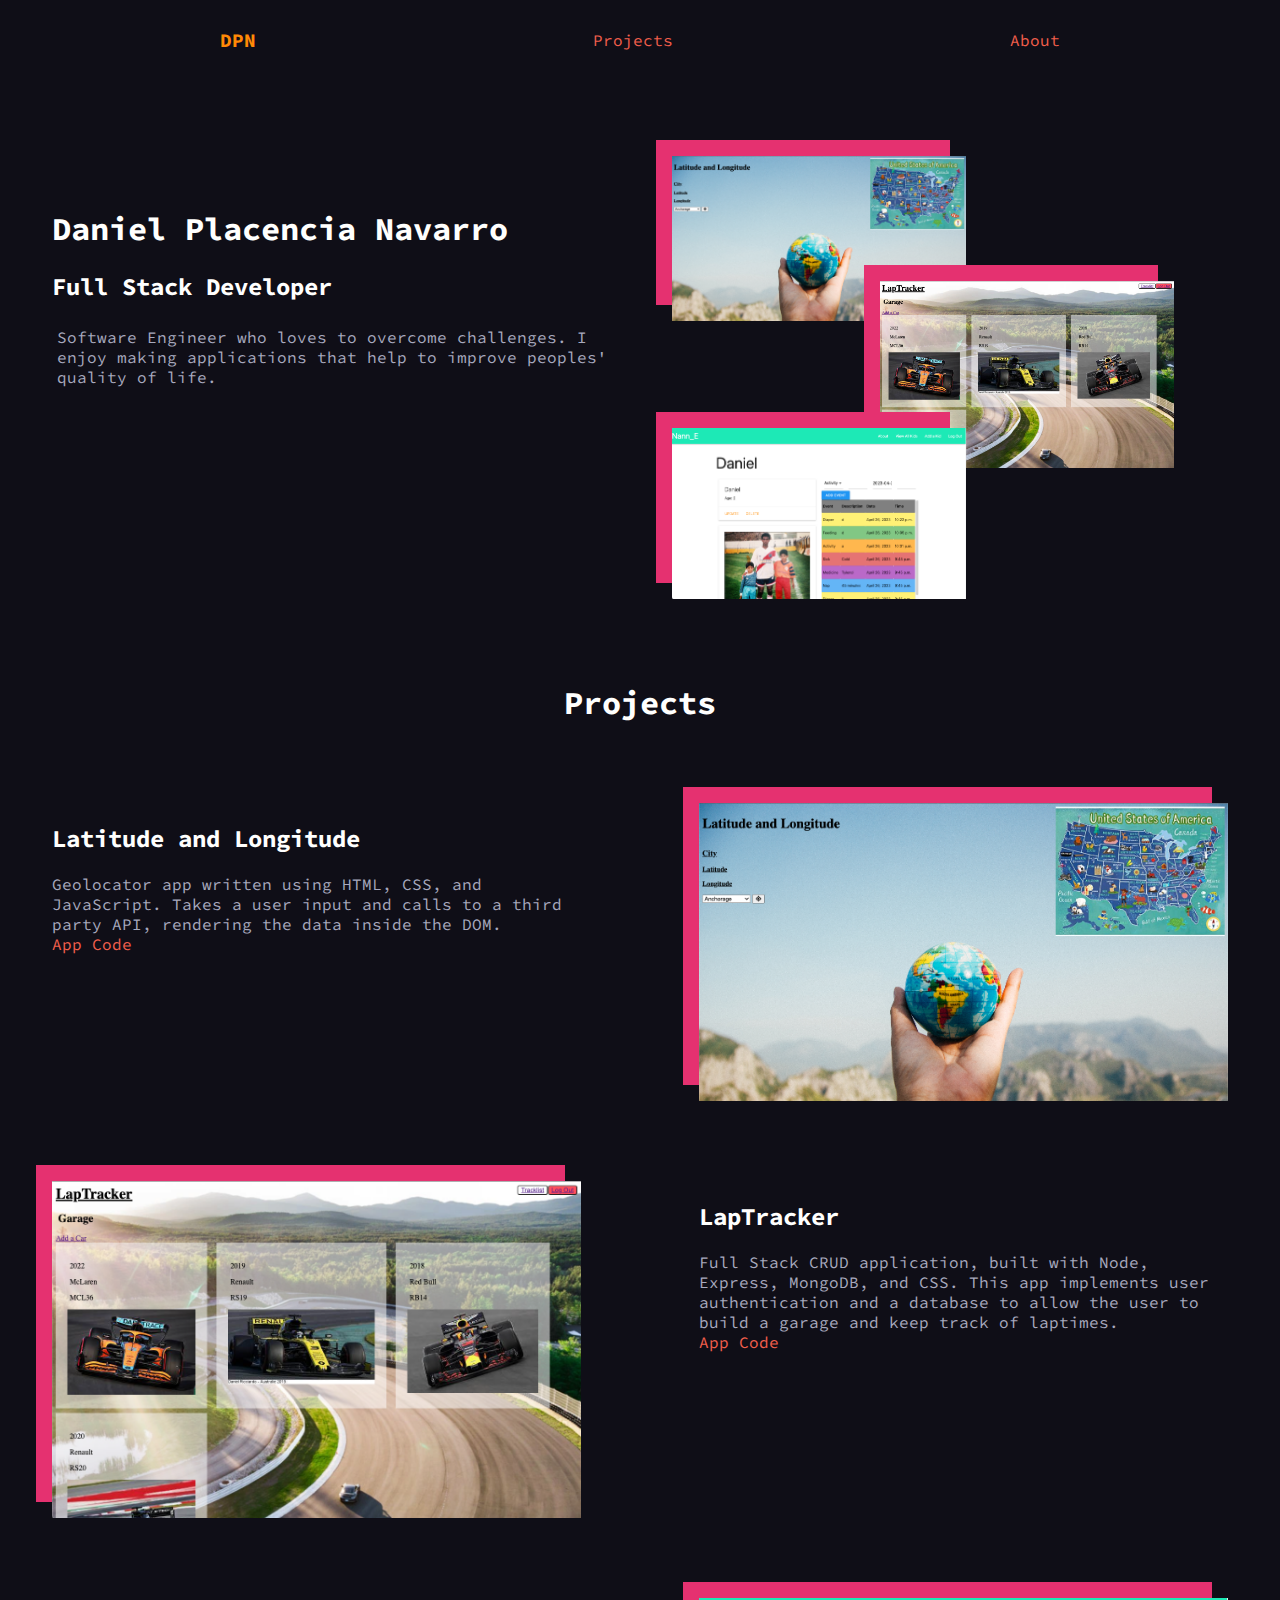
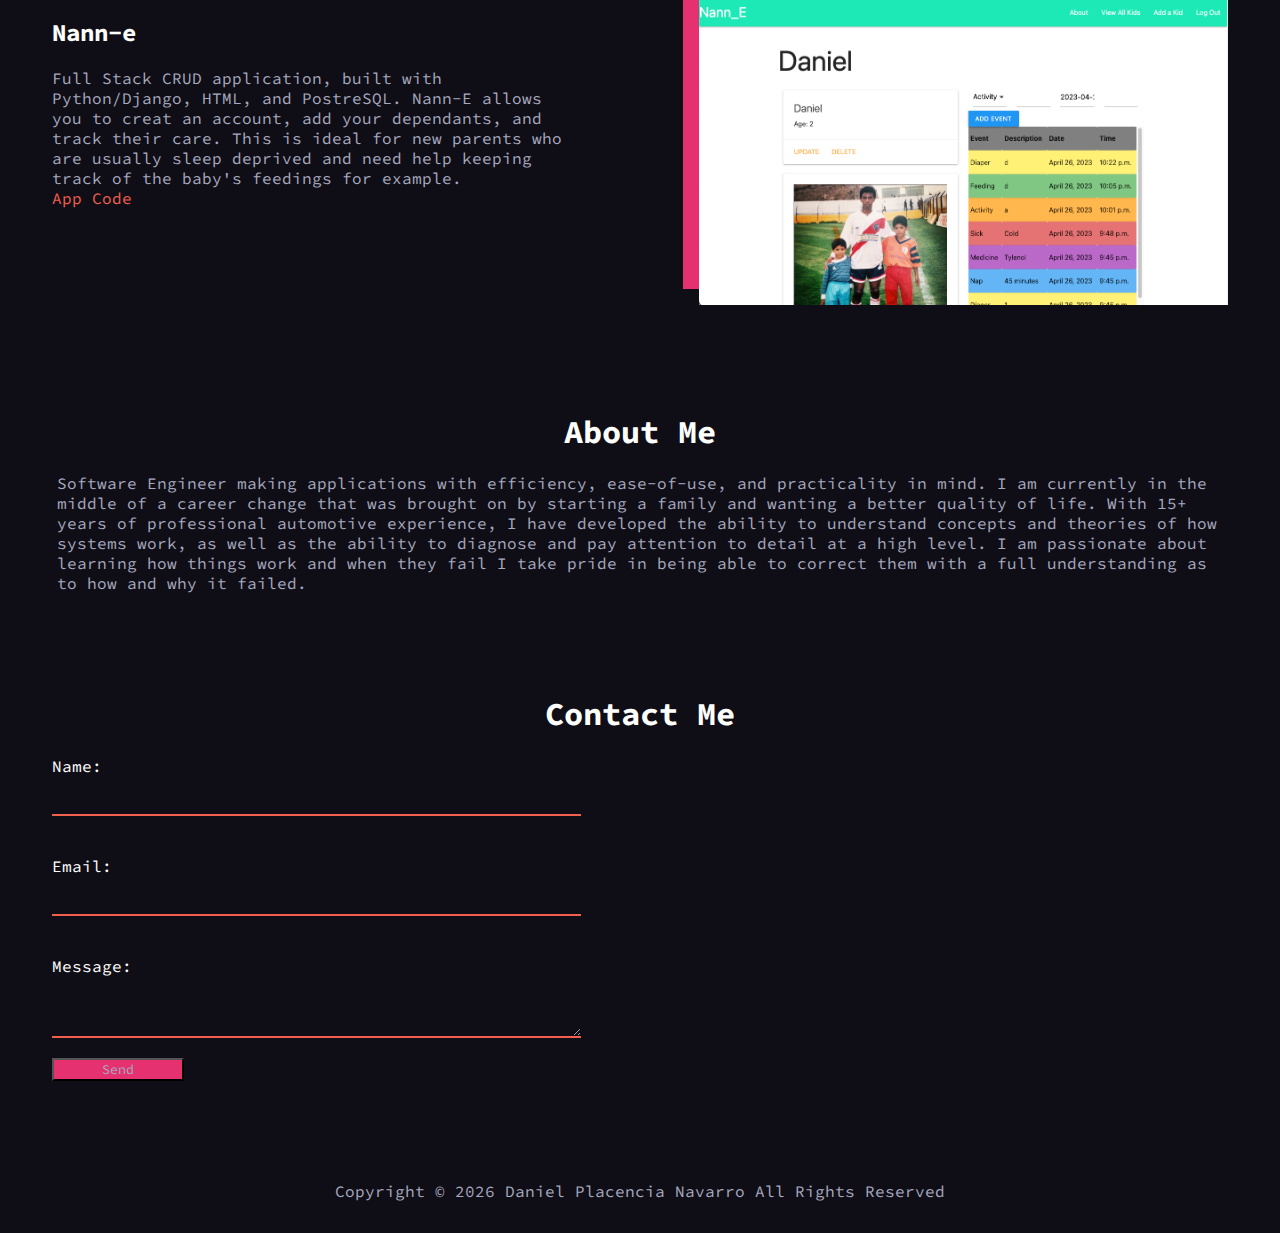
<file: index.html>
<!DOCTYPE html>
<html lang="en">
<head>
    <meta charset="UTF-8">
    <meta http-equiv="X-UA-Compatible" content="IE=edge">
    <meta name="viewport" content="width=device-width, initial-scale=1.0">
    <link rel="stylesheet" href="/styles.css">
    <link rel="preconnect" href="https://fonts.googleapis.com">
<link rel="preconnect" href="https://fonts.gstatic.com" crossorigin>
<link href="https://fonts.googleapis.com/css2?family=Source+Code+Pro&display=swap" rel="stylesheet">
    <title>Daniel Placencia Navarro | Portfolio</title>
</head>
<body>
    <div class="content">
        <div class="content-inside">
            <nav>
                <a class="logo" href="index.html">DPN</a>
                <a href="#projects_sect">Projects</a>
                <a href="#about_sect">About</a>
            </nav>
            <div class="landing">
                <div class="landing-left">
                    <h1 class="name">Daniel Placencia Navarro</h1>
                    <h2>Full Stack Developer</h2>
                    <p class="intro">
                        Software Engineer who loves to overcome challenges. I enjoy making applications
                        that help to improve peoples' quality of life.
                    </p>
                </div>
                <div class="landing-right">
                    <div>
                        <a href="https://mellow-choux-7e5976.netlify.app/" target="_blank"><img class="thumb1" src="/public/imgs/project1.jpg" alt="project1"></a>
                    </div>
                    <br>
                    <div>
                        <a href="https://laptracker1.herokuapp.com/" target="_blank"><img class="thumb2" src="/public/imgs/project2.png" alt="project2"></a>
                    </div>
                    <br>
                    <div>
                    <a href="https://nann-e.herokuapp.com/" target="_blank"><img class="thumb3" src="/public/imgs/project3.png" alt="project3"></a>
                    </div>
                </div>
            </div>
            <div class="projects">
                <h1 id="projects_sect">Projects</h1>
                <div class="project1">
                    <div class="projdesc1">
                        <h2>Latitude and Longitude</h2>
                        <p class="info">
                            Geolocator app written using HTML, CSS, and JavaScript. 
                            Takes a user input and calls to a third party API, rendering the data 
                            inside the DOM.
                            <br>
                            <a href="https://mellow-choux-7e5976.netlify.app/" target="_blank" class="applink">App</a>
                            <a href="https://github.com/dition24/Lat-and-Lng-Project1" target="_blank" class="codelink">Code</a>
                        </p>
                    </div>
                    <img src="/public/imgs/project1.jpg" alt="project1">
                </div>
                <div class="project2">
                    <img class="proj2" src="/public/imgs/project2.png" alt="project2">
                    <div class="projdesc2">
                        <h2>LapTracker</h2>
                        <p class="info">
                            Full Stack CRUD application, built with Node, Express, MongoDB, and CSS. 
                            This app implements user authentication and a database to allow the user 
                            to build a garage and keep track of laptimes.
                            <br>
                            <a href="https://laptracker1.herokuapp.com/" target="_blank" class="applink">App</a>
                            <a href="https://github.com/dition24/LapTracker" target="_blank" class="codelink">Code</a>
                        </p>
                    </div>
                    <img class="proj2mb" src="/public/imgs/project2.png" alt="project2">
                </div>
                <div class="project3">
                    <div class="projdesc3">
                        <h2>Nann-e</h2>
                        <p class="info">
                            Full Stack CRUD application, built with Python/Django, HTML, and PostreSQL. 
                            Nann-E allows you to creat an account, add your dependants, and track their care. 
                            This is ideal for new parents who are usually sleep deprived and need help keeping 
                            track of the baby's feedings for example.
                            <br>
                            <a href="https://nann-e.herokuapp.com/" target="_blank" class="applink">App</a>
                            <a href="https://github.com/dition24/nann_e" target="_blank" class="codelink">Code</a>
                        </p>
                    </div>
                    <img src="/public/imgs/project3.png" alt="project3">
                </div>
            </div>
            <div class="about">
                <h1 id="about_sect">About Me</h1>
                <p class="about-paragraph">
                    Software Engineer making applications with efficiency, ease-of-use, and practicality in mind. 
                    I am currently in the middle of a career change that was brought on by starting a family and 
                    wanting a better quality of life. With 15+ years of professional automotive experience, I have 
                    developed the ability to understand concepts and theories of how systems work, as well as the 
                    ability to diagnose and pay attention to detail at a high level. I am passionate about learning 
                    how things work and when they fail I take pride in being able to correct them with a full 
                    understanding as to how and why it failed.
                </p>
            </div>
            <div class="contact">
                <h1>Contact Me</h1>
                <form class="form" method="POST" id="form">

                    <input type="hidden" name="access_key" value="57ac1f1f-f103-416d-9d81-4f7bfcaffe61">
                
                    <label for="name">Name:</label>
                    <input type="text" name="name" id="name" required>
                    <br><br>
                    <label for="email">Email:</label>
                    <input type="email" name="email" id="email" required>
                    <br><br>
                    <label for="message">Message:</label>
                    <textarea name="message" id="message" required></textarea>
                    <br>
                    <button type="submit">Send</button>
                    <div id="result"></div>
                
                </form>
            </div>
            
            <script>
            const form = document.getElementById('form');
            const result = document.getElementById('result');
            
            form.addEventListener('submit', function(e) {
                const formData = new FormData(form);
                e.preventDefault();
            
                const object = Object.fromEntries(formData);
                const json = JSON.stringify(object);
            
                result.innerHTML = "Please wait..."
            
                fetch('https://api.web3forms.com/submit', {
                        method: 'POST',
                        headers: {
                            'Content-Type': 'application/json',
                            'Accept': 'application/json'
                        },
                        body: json
                    })
                    .then(async (response) => {
                        let json = await response.json();
                        if (response.status == 200) {
                            result.innerHTML = json.message;
                        } else {
                            console.log(response);
                            result.innerHTML = json.message;
                        }
                    })
                    .catch(error => {
                        console.log(error);
                        result.innerHTML = "Something went wrong!";
                    })
                    .then(function() {
                        form.reset();
                        setTimeout(() => {
                            result.style.display = "none";
                        }, 3000);
                    });
            });
            </script>
        </div>
    </div>
    <br>
    <footer class="footer">Copyright &copy; <script>document.write(new Date().getFullYear())</script> Daniel Placencia Navarro All Rights Reserved</footer>
</body>
</html>
</file>
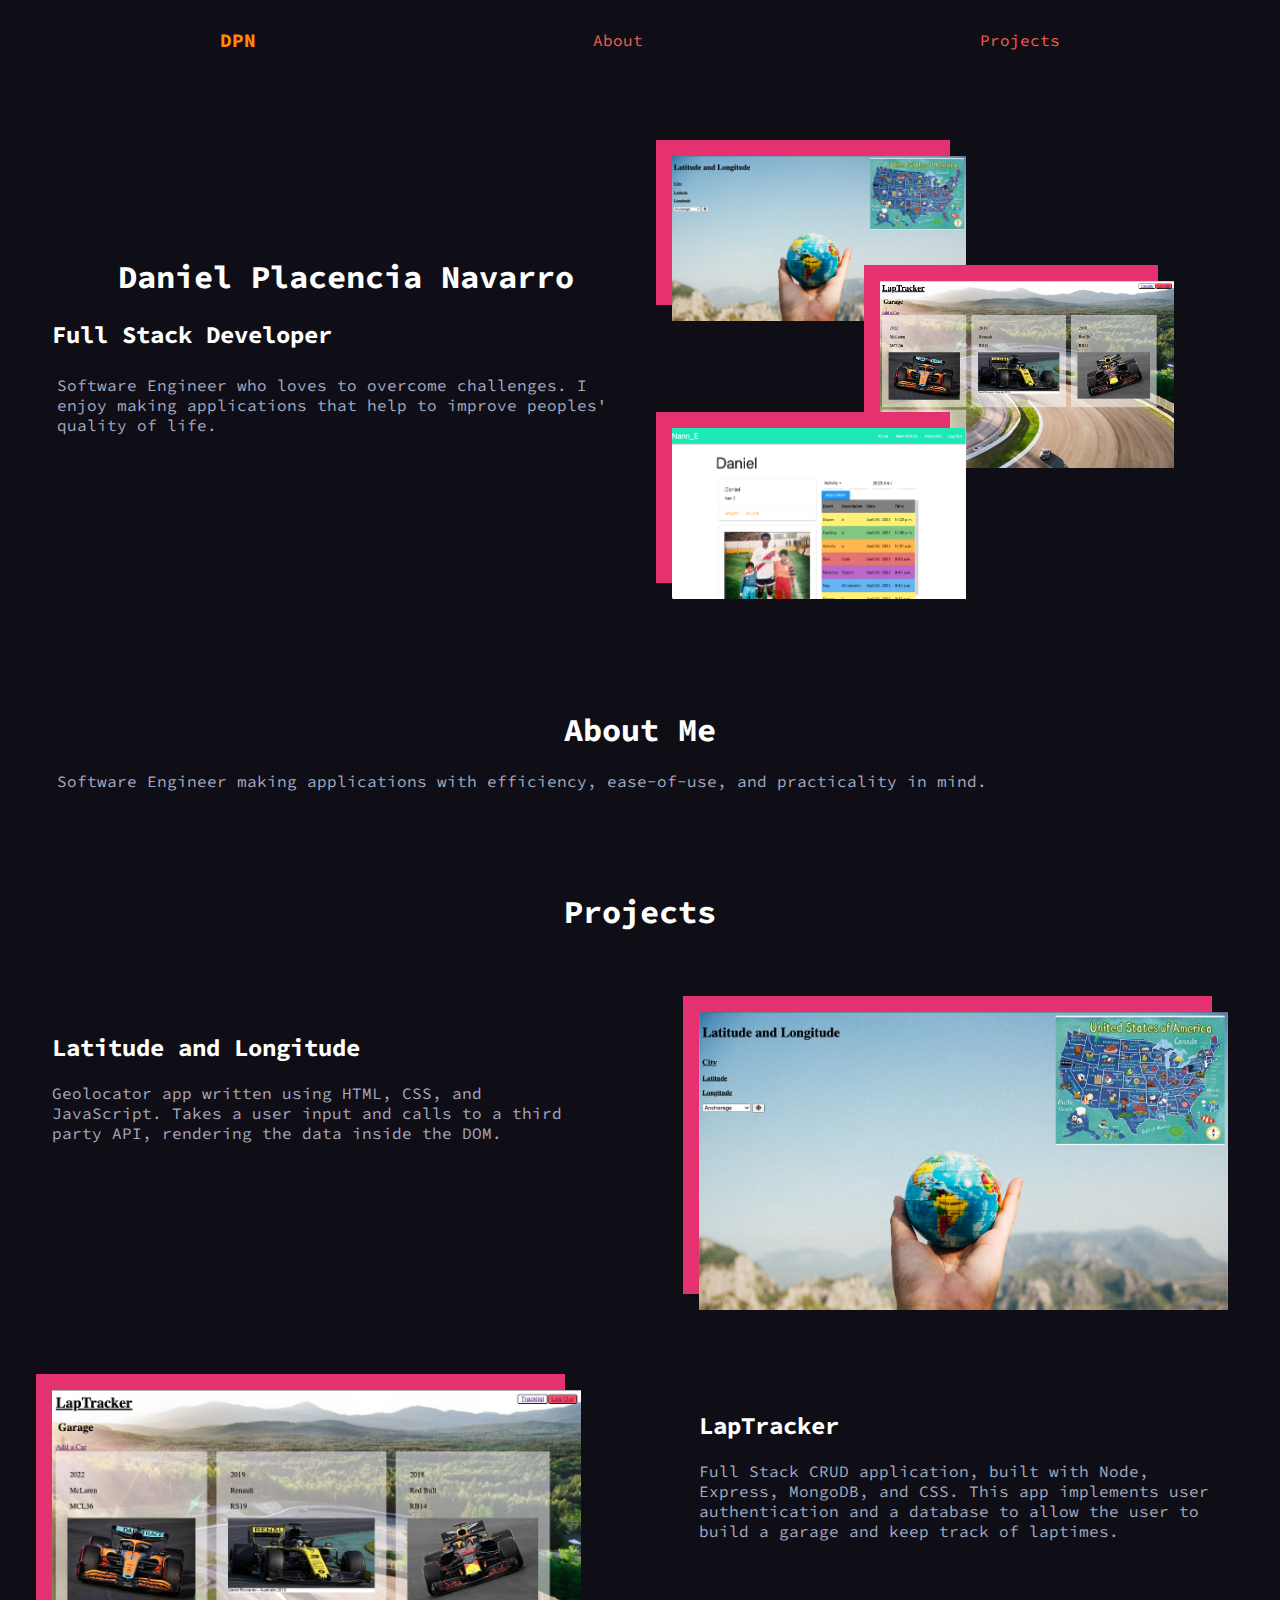
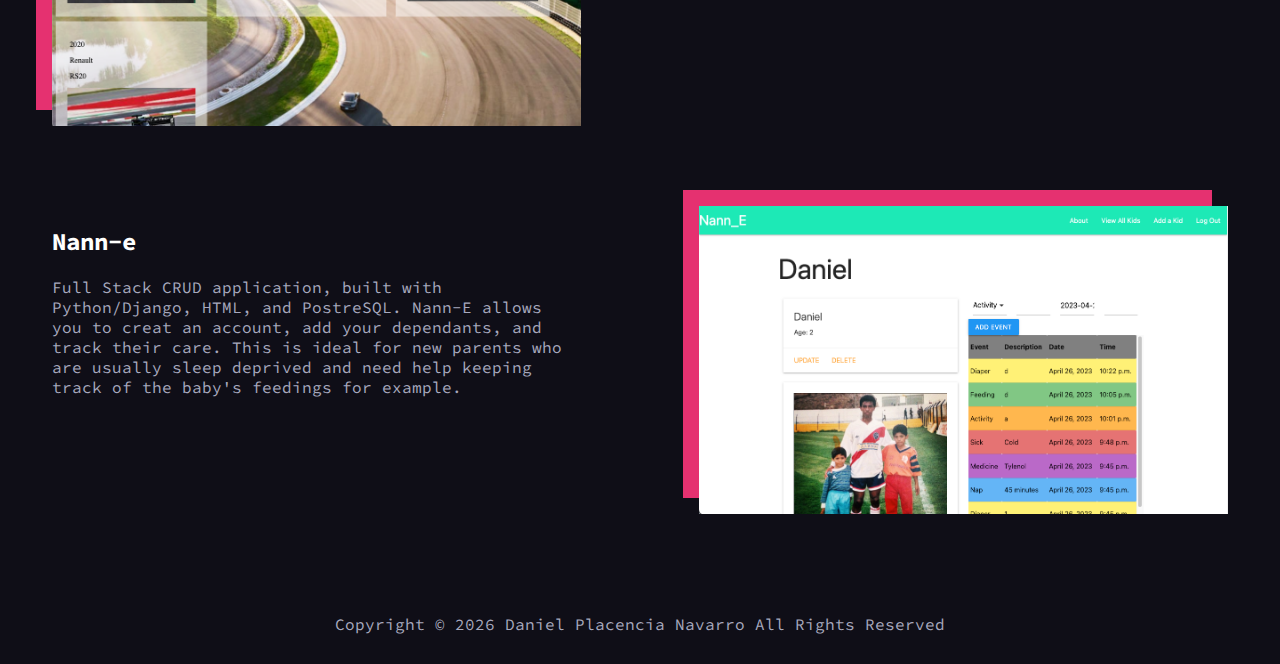
<file: html/index.html>
<!DOCTYPE html>
<html lang="en">
<head>
    <meta charset="UTF-8">
    <meta http-equiv="X-UA-Compatible" content="IE=edge">
    <meta name="viewport" content="width=device-width, initial-scale=1.0">
    <link rel="stylesheet" href="/css/styles.css">
    <link rel="preconnect" href="https://fonts.googleapis.com">
<link rel="preconnect" href="https://fonts.gstatic.com" crossorigin>
<link href="https://fonts.googleapis.com/css2?family=Source+Code+Pro&display=swap" rel="stylesheet">
    <title>Daniel Placencia Navarro | Portfolio</title>
</head>
<body>
    <div class="content">
        <div class="content-inside">
            <nav>
                <a class="logo" href="index.html">DPN</a>
                <a href="#about_sect">About</a>
                <a href="#projects_sect">Projects</a>
            </nav>
            <div class="landing">
                <div class="landing-left">
                    <h1>Daniel Placencia Navarro</h1>
                    <h2>Full Stack Developer</h2>
                    <p class="intro">
                        Software Engineer who loves to overcome challenges. I enjoy making applications
                        that help to improve peoples' quality of life.
                    </p>
                </div>
                <div class="landing-right">
                    <div>
                        <a href="https://mellow-choux-7e5976.netlify.app/" target="_blank"><img class="thumb1" src="/public/imgs/project1.jpg" alt="project1"></a>
                    </div>
                    <br>
                    <div>
                        <a href="https://laptracker1.herokuapp.com/" target="_blank"><img class="thumb2" src="/public/imgs/project2.png" alt="project2"></a>
                    </div>
                    <br>
                    <div>
                    <a href="https://nann-e.herokuapp.com/" target="_blank"><img class="thumb3" src="/public/imgs/project3.png" alt="project3"></a>
                    </div>
                </div>
            </div>
            <div class="about">
                <h1 id="about_sect">About Me</h1>
                <p class="about-paragraph">Software Engineer making applications with efficiency, ease-of-use, and practicality in mind.</p>
            </div>
            <div class="projects">
                <h1 id="projects_sect">Projects</h1>
                <div class="project1">
                    <div class="projdesc1">
                        <h2>Latitude and Longitude</h2>
                        <p class="info">
                            Geolocator app written using HTML, CSS, and JavaScript. 
                            Takes a user input and calls to a third party API, rendering the data 
                            inside the DOM.
                        </p>
                    </div>
                    <img src="/public/imgs/project1.jpg" alt="project1">
                </div>
                <div class="project2">
                    <img class="proj2" src="/public/imgs/project2.png" alt="project2">
                    <div class="projdesc2">
                        <h2>LapTracker</h2>
                        <p class="info">
                            Full Stack CRUD application, built with Node, Express, MongoDB, and CSS. 
                            This app implements user authentication and a database to allow the user 
                            to build a garage and keep track of laptimes. 
                        </p>
                    </div>
                    <img class="proj2mb" src="/public/imgs/project2.png" alt="project2">
                </div>
                <div class="project3">
                    <div class="projdesc3">
                        <h2>Nann-e</h2>
                        <p class="info">
                            Full Stack CRUD application, built with Python/Django, HTML, and PostreSQL. 
                            Nann-E allows you to creat an account, add your dependants, and track their care. 
                            This is ideal for new parents who are usually sleep deprived and need help keeping 
                            track of the baby's feedings for example.
                        </p>
                    </div>
                    <img src="/public/imgs/project3.png" alt="project3">
                </div>
            </div>
        </div>
    </div>
    <br>
    <footer class="footer">Copyright &copy; <script>document.write(new Date().getFullYear())</script> Daniel Placencia Navarro All Rights Reserved</footer>
</body>
</html>
</file>
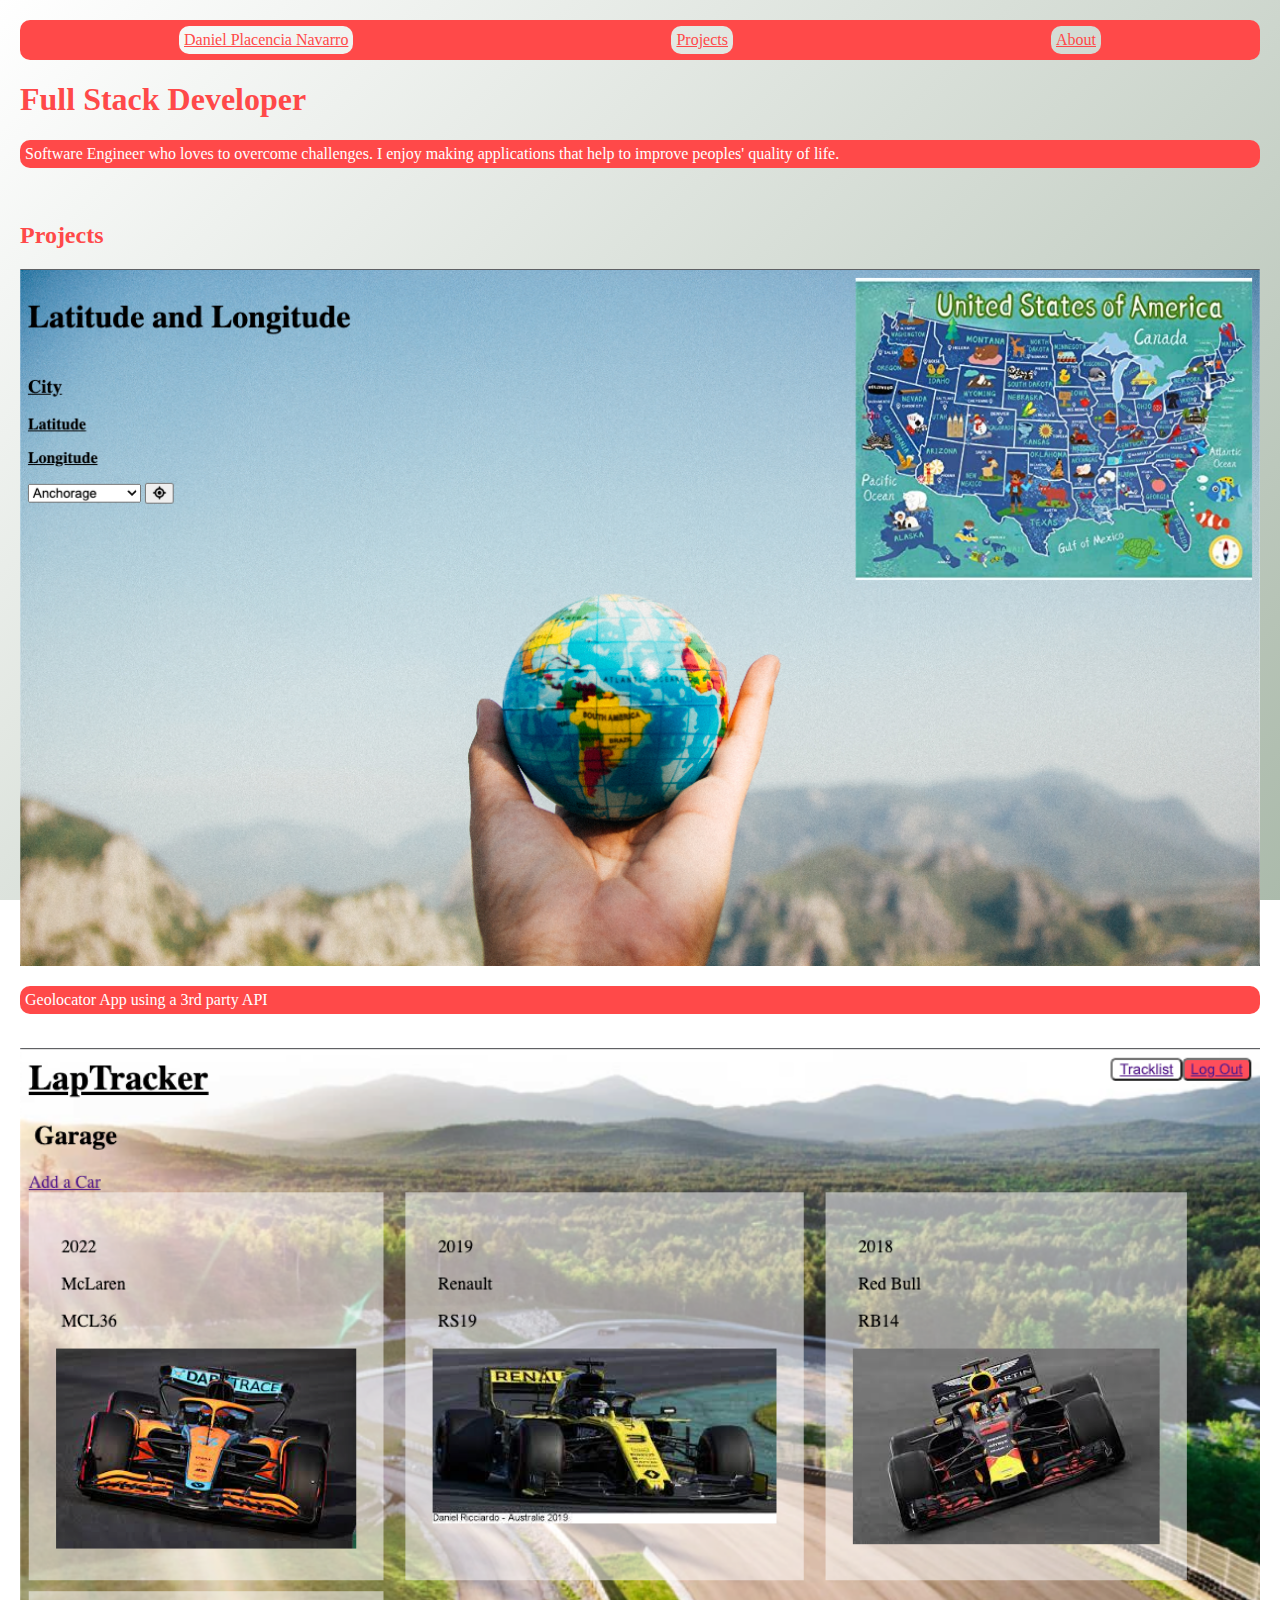
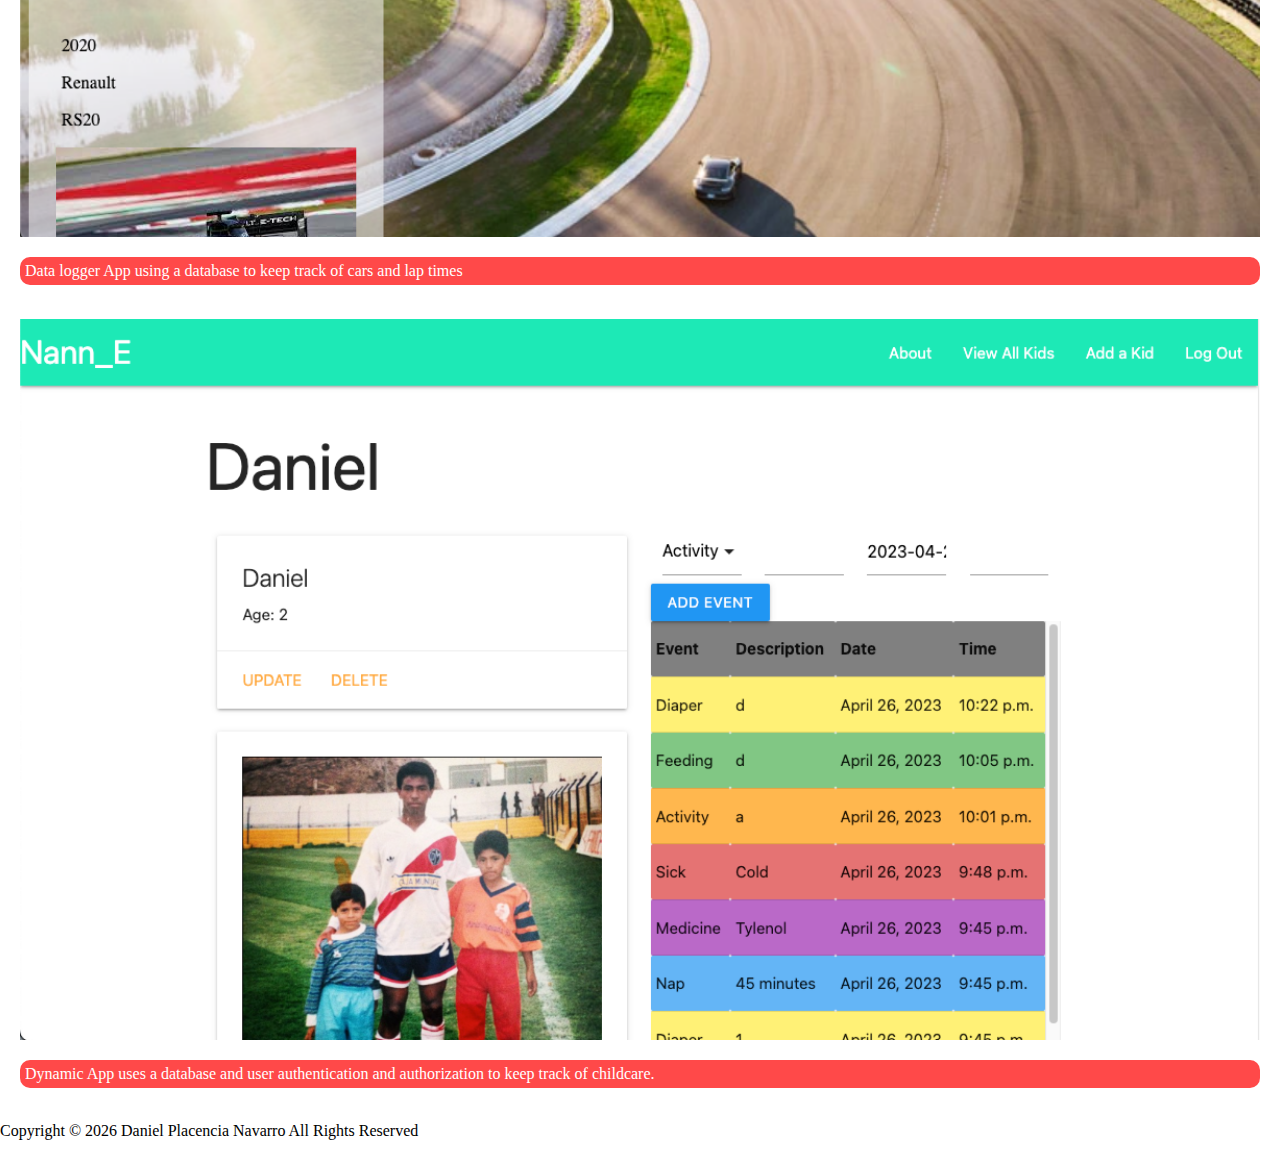
<file: src/html/index.html>
<!DOCTYPE html>
<html lang="en">
<head>
    <meta charset="UTF-8">
    <meta http-equiv="X-UA-Compatible" content="IE=edge">
    <meta name="viewport" content="width=device-width, initial-scale=1.0">
    <link rel="stylesheet" href="../css/styles.css">
    <title>Daniel Placencia Navarro | Portfolio</title>
</head>
<body>
    <div class="content">
        <div class="content-inside">
            <nav>
                <a href="index.html">Daniel Placencia Navarro</a>
                <a href="">Projects</a>
                <a href="about.html">About</a>
            </nav>
            <h1>Full Stack Developer</h1>
            <p class="intro">
                Software Engineer who loves to overcome challenges. I enjoy making applications
                that help to improve peoples' quality of life.
            </p>
            <br>
            <h2>Projects</h2>
            <div>
                <a href="https://mellow-choux-7e5976.netlify.app/" target="_blank"><img src="../public/imgs/project1.jpg" alt="project1"></a>
                    <p class="info">Geolocator App using a 3rd party API</p>
                <br>
                <a href="https://laptracker1.herokuapp.com/" target="_blank"><img src="../public/imgs/project2.png" alt="project2"></a>
                    <p class="info">Data logger App using a database to keep track of cars and lap times</p>
                <br>
                <a href="https://nann-e.herokuapp.com/" target="_blank"><img src="../public/imgs/project3.png" alt="project3"></a>
                    <p class="info">Dynamic App uses a database and user authentication and authorization to keep track of childcare.</p>
            </div>
        </div>
    </div>
    <br>
    <footer class="footer">Copyright &copy; <script>document.write(new Date().getFullYear())</script> Daniel Placencia Navarro All Rights Reserved</footer>
</body>
</html>
</file>
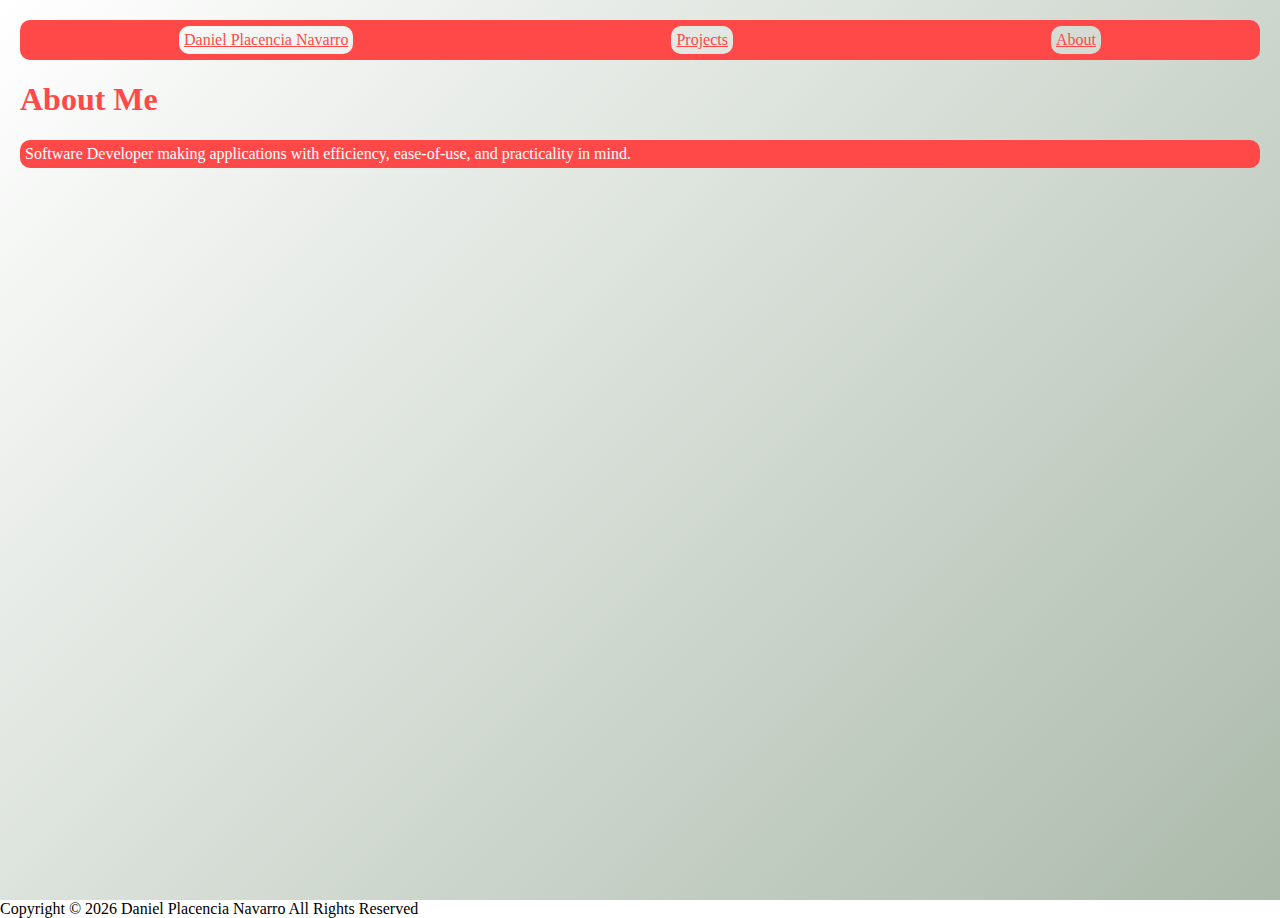
<file: src/html/about.html>
<!DOCTYPE html>
<html lang="en">
<head>
    <meta charset="UTF-8">
    <meta http-equiv="X-UA-Compatible" content="IE=edge">
    <meta name="viewport" content="width=device-width, initial-scale=1.0">
    <link rel="stylesheet" href="../css/styles.css">
    <title>About</title>
</head>
<body>
    <div class="content">
        <div class="content-inside">
            <nav>
                <a href="index.html">Daniel Placencia Navarro</a>
                <a href="">Projects</a>
                <a href="about.html">About</a>
            </nav>
            <h1>About Me</h1>
            <p class="about">Software Developer making applications with efficiency, ease-of-use, and practicality in mind.</p>
        </div>
    </div>
    <footer>Copyright &copy; <script>document.write(new Date().getFullYear())</script> Daniel Placencia Navarro All Rights Reserved</footer>
</body>
</html>
</file>
<file: styles.css>
html, body {
    background: #0f0e17;
    height: 100%;
    margin: 0;
    scroll-behavior: smooth;
    scroll-padding-top: 40px;
    font-family: 'Source Code Pro', monospace;
}

nav {
    display: flex;
    align-items: center;
    justify-content: space-around;
    background: #0f0e17;
    color: #fffffe;
    height: 40px;
    width: 100%;
    position: sticky;
    top: 0px;
}

nav > a {
    color: #f25f4c;
    text-decoration: none;
}

.logo {
    font-weight: bolder;
    font-size: larger;
    color: #ff8906;
}

.content {
    min-height: 100%;
}

.content-inside {
    padding: 20px;
    padding-bottom: 50px;
}

h1 {
    color: #fffffe;
    text-align: center;
}

.intro {
    padding: 5px;
    color: #a7a9be;
}

h2 {
    color: #fffffe;
}

img {
    width: 100%;
    height: auto;
}

.landing {
    margin-bottom: 5rem;
}

.landing-right {
    display: flex;
    overflow-x: auto;
    -webkit-overflow-scrolling: touch;
    scroll-snap-type: mandatory;
}

.landing-right > div {
    flex-shrink: 0;
    width: 100%;
    height: auto;
}

.info {
    color: #a7a9be;
}

.proj2 {
    display: none;
}

.applink {
    color:#f25f4c;
    text-decoration: none;
}

.codelink {
    color:#f25f4c;
    text-decoration: none;
}

.about {
    padding: 5px;
    color: #a7a9be;
    margin-bottom: 5rem;
}

.projects {
    margin-bottom: 5rem;
}

.project1 {
    margin-bottom: 5rem;
}

.project2 {
    margin-bottom: 5rem;
}

.project3 {
    margin-bottom: 5rem;
}

.form {
    display: flex;
    flex-direction: column;
    margin-bottom: 5rem;
}

form > input {
    width: 100%;
    border: 0;
    border-bottom: 2px solid #f25f4c;
    outline: 0;
    font-size: 1.3rem;
    color: #a7a9be;
    padding: 7px 0;
    background: transparent;
}

form > textarea {
    width: 100%;
    border: 0;
    border-bottom: 2px solid #f25f4c;
    outline: 0;
    font-size: 1.3rem;
    color: #a7a9be;
    padding: 7px 0;
    background: transparent;
}

label {
    color: #fffffe;
}

.form > button {
    font-family: 'Source Code Pro', monospace;
    width: 25%;
    background-color: #e53170;
    color: #a7a9be;
}

.footer {
    height: 50px;
    margin-top: -50px;
    text-align: center;
    color: #a7a9be;
}


@media (min-width: 810px) {

    .content-inside {
        margin-left: 2rem;
        margin-right: 2rem;
    }

    .name {
        text-align: inherit;
    }

    .landing {
        margin-top: 6rem;
        display: flex;
    }

    .landing-left {
        width: 50%;
        margin-top: 2rem;
    }

    .landing-right {
        overflow-x: visible;
        display: block;
        width: 50%;
    }

    .thumb1 {
        box-shadow: -1rem -1rem #e53170;
        width: 50%;
        margin-left: 2rem;
        margin-bottom: -4rem;
    }

    .thumb2 {
        box-shadow: -1rem -1rem #e53170;
        width: 50%;
        margin-left: 15rem;
        margin-bottom: -4rem;
    }

    .thumb3 {
        box-shadow: -1rem -1rem #e53170;
        width: 50%;
        margin-left: 2rem;
    }
    
    .project1 {
        display: flex;
        justify-content: space-between;
        margin-top: 5rem;
    }

    .projdesc1 {
        width: 45%;
    }

    .project1 > img {
        width: 45%;
        box-shadow: -1rem -1rem #e53170;
    }

    .project2 {
        display: flex;
        justify-content: space-between;
        margin-top: 5rem;
    }

    .projdesc2 {
        width: 45%;
    }

    .project2 > img {
        width: 45%;
        box-shadow: -1rem -1rem #e53170;
    }

    .proj2 {
        display: block;
    }

    .proj2mb {
        display: none;
    }

    .project3 {
        display: flex;
        justify-content: space-between;
        margin-top: 5rem;
    }

    .projdesc3 {
        width: 45%;
    }

    .project3 > img {
        width: 45%;
        box-shadow: -1rem -1rem #e53170;
    }

    .form {
        width: 45%;
    }

}
</file>
<file: css/styles.css>
html, body {
    background: #0f0e17;
    height: 100%;
    margin: 0;
    scroll-behavior: smooth;
    scroll-padding-top: 40px;
    font-family: 'Source Code Pro', monospace;
}

nav {
    display: flex;
    align-items: center;
    justify-content: space-around;
    background: #0f0e17;
    color: #fffffe;
    height: 40px;
    width: 100%;
    position: sticky;
    top: 0px;
}

nav > a {
    color: #f25f4c;
    text-decoration: none;
}

.logo {
    font-weight: bolder;
    font-size: larger;
    color: #ff8906;
}

.content {
    min-height: 100%;
}

.content-inside {
    padding: 20px;
    padding-bottom: 50px;
}

h1 {
    color: #fffffe;
    text-align: center;
}

.intro {
    padding: 5px;
    color: #a7a9be;
}

h2 {
    color: #fffffe;
}

img {
    width: 100%;
    height: auto;
}

.landing {
    margin-bottom: 5rem;
}

.landing-right {
    display: flex;
    overflow-x: auto;
    -webkit-overflow-scrolling: touch;
    scroll-snap-type: mandatory;
}

.landing-right > div {
    flex-shrink: 0;
    width: 100%;
    height: auto;
}

.info {
    color: #a7a9be;
}

.proj2 {
    display: none;
}

.about {
    padding: 5px;
    color: #a7a9be;
    margin-bottom: 5rem;
}

.projects {
    margin-bottom: 5rem;
}

.project1 {
    margin-bottom: 5rem;
}

.project2 {
    margin-bottom: 5rem;
}

.project3 {
    margin-bottom: 5rem;
}

.footer {
    height: 50px;
    margin-top: -50px;
    text-align: center;
    color: #a7a9be;
}


@media (min-width: 810px) {

    .content-inside {
        margin-left: 2rem;
        margin-right: 2rem;
    }

    .landing {
        margin-top: 6rem;
        display: flex;
    }

    .landing-left {
        width: 50%;
        margin-top: 5rem;
    }

    .landing-right {
        overflow-x: visible;
        display: block;
        width: 50%;
    }

    .thumb1 {
        box-shadow: -1rem -1rem #e53170;
        width: 50%;
        margin-left: 2rem;
        margin-bottom: -4rem;
    }

    .thumb2 {
        box-shadow: -1rem -1rem #e53170;
        width: 50%;
        margin-left: 15rem;
        margin-bottom: -4rem;
    }

    .thumb3 {
        box-shadow: -1rem -1rem #e53170;
        width: 50%;
        margin-left: 2rem;
    }
    
    .project1 {
        display: flex;
        justify-content: space-between;
        margin-top: 5rem;
    }

    .projdesc1 {
        width: 45%;
    }

    .project1 > img {
        width: 45%;
        box-shadow: -1rem -1rem #e53170;
    }

    .project2 {
        display: flex;
        justify-content: space-between;
        margin-top: 5rem;
    }

    .projdesc2 {
        width: 45%;
    }

    .project2 > img {
        width: 45%;
        box-shadow: -1rem -1rem #e53170;
    }

    .proj2 {
        display: block;
    }

    .proj2mb {
        display: none;
    }

    .project3 {
        display: flex;
        justify-content: space-between;
        margin-top: 5rem;
    }

    .projdesc3 {
        width: 45%;
    }

    .project3 > img {
        width: 45%;
        box-shadow: -1rem -1rem #e53170;
    }

}
</file>
<file: src/css/styles.css>
html, body {
    background: linear-gradient(-45deg, #abbaab, #ffffff);
    background-attachment: fixed;
    height: 100%;
    margin: 0;
}

nav {
    display: flex;
    align-items: center;
    justify-content: space-around;
    background-color: #ff4949;
    border-radius: 10px;
    color: #ffffff;
    height: 40px;
    width: 100%;
}

nav > a {
    background: linear-gradient(-45deg, #abbaab, #ffffff);
    background-attachment: fixed;
    border-radius: 10px;
    padding: 5px;
    color: #ff4949;
}

.content {
    min-height: 100%;
}

.content-inside {
    padding: 20px;
    padding-bottom: 50px;
}

h1 {
    color: #ff4949;
}

.intro {
    background-color: #ff4949;
    border-radius: 10px;
    padding: 5px;
    color: #ffffff;
}

h2 {
    color: #ff4949;
}

img {
    width: 100%;
    height: auto;
}

.info {
    background-color: #ff4949;
    border-radius: 10px;
    padding: 5px;
    color: #ffffff;
}

.about {
    background-color: #ff4949;
    border-radius: 10px;
    padding: 5px;
    color: #ffffff;
}

.footer {
    height: 50px;
    margin-top: -50px;
}

@media (min-width: 480px) {

}
</file>
